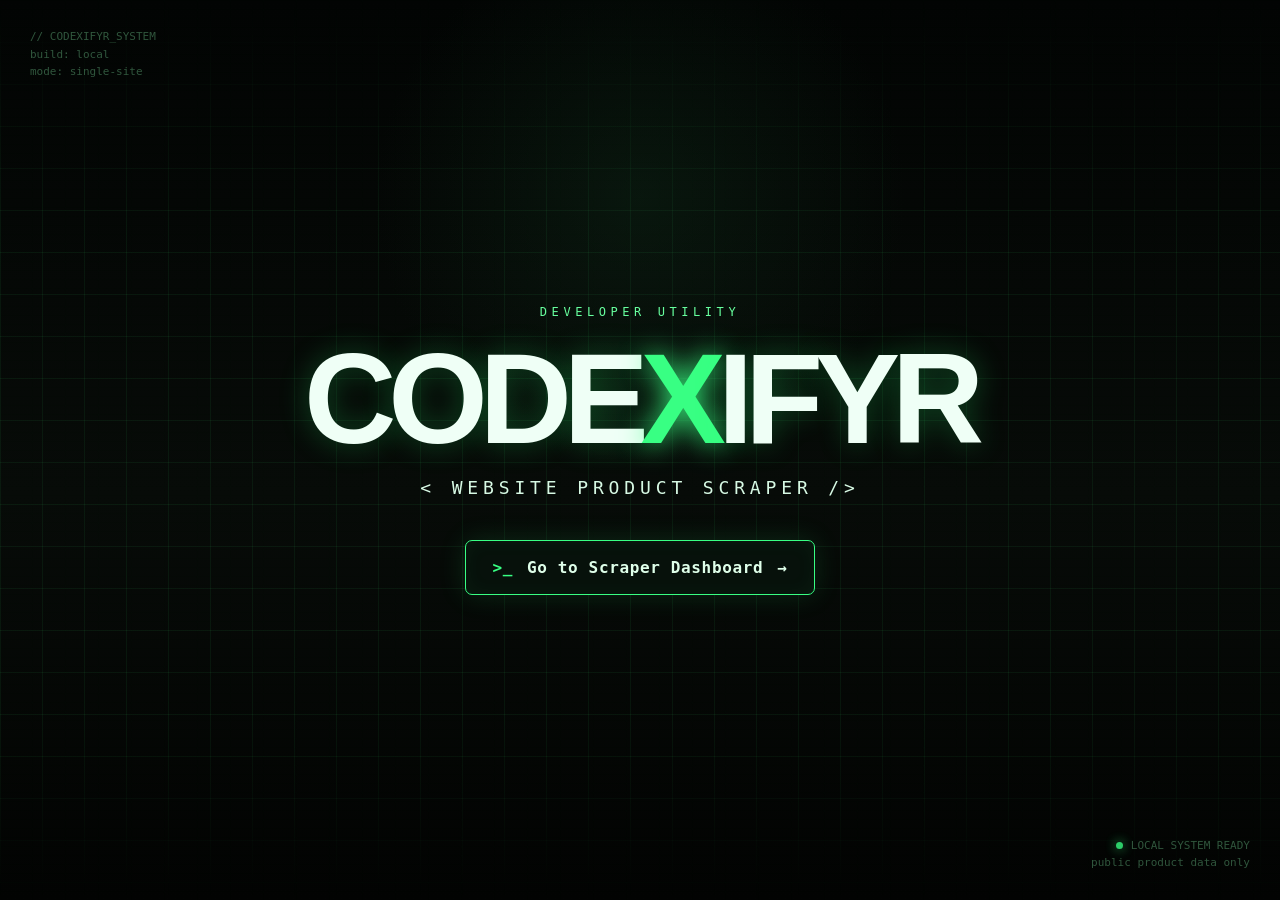
<file: tools/shopify_scraper/original_app/frontend/index.html>
<!doctype html>
<html lang="en">
<head>
  <meta charset="utf-8">
  <meta name="viewport" content="width=device-width,initial-scale=1">
  <title>Codexifyr — Website Product Scraper</title>
  <style>
    :root{color-scheme:dark;--bg:#050706;--panel:#0b110e;--line:#183d2a;--green:#38ff83;--muted:#8da99a;--text:#effff6}
    *{box-sizing:border-box} body{margin:0;min-height:100vh;background:radial-gradient(circle at 50% 22%,#12361f55,transparent 28%),linear-gradient(#020403,#070b08 55%,#020302);color:var(--text);font-family:ui-monospace,SFMono-Regular,Menlo,Consolas,monospace;overflow:hidden}
    body:before{content:"";position:fixed;inset:0;background-image:linear-gradient(#45ff8110 1px,transparent 1px),linear-gradient(90deg,#45ff8110 1px,transparent 1px);background-size:42px 42px;mask-image:linear-gradient(to bottom,transparent,#000 25%,#000 80%,transparent);pointer-events:none}
    .noise{position:fixed;inset:0;opacity:.16;pointer-events:none;background:repeating-linear-gradient(90deg,transparent 0 31px,#38ff8309 32px 33px),repeating-linear-gradient(0deg,transparent 0 7px,#38ff8308 8px 9px)}
    main{min-height:100vh;display:grid;place-items:center;padding:28px;position:relative}
    .hero{text-align:center;max-width:980px;position:relative}.eyebrow{letter-spacing:.38em;color:#67ff9e;font-size:12px;text-transform:uppercase;margin-bottom:26px}.brand{font-family:Arial Black,Impact,sans-serif;font-size:clamp(54px,10vw,132px);line-height:.85;letter-spacing:-.065em;margin:0;text-transform:uppercase;text-shadow:0 0 30px #29ff7644}.brand .x{color:var(--green);text-shadow:0 0 28px #38ff83}.tag{margin:24px auto 42px;color:#d7f9e4;letter-spacing:.27em;font-size:clamp(12px,1.7vw,18px)}
    .go{display:inline-flex;align-items:center;gap:14px;padding:17px 26px;border:1px solid var(--green);border-radius:7px;text-decoration:none;color:#dfffea;background:#07110b;box-shadow:0 0 28px #38ff8322,inset 0 0 20px #38ff830c;font-weight:800;letter-spacing:.04em;transition:.2s}.go:hover{transform:translateY(-2px);background:#0b1b12;box-shadow:0 0 40px #38ff8344}.prompt{color:var(--green)}
    .corner{position:fixed;color:#3c6b4c;font-size:11px;line-height:1.6;opacity:.8}.tl{top:28px;left:30px}.br{right:30px;bottom:28px;text-align:right}.status{display:inline-block;width:7px;height:7px;border-radius:99px;background:var(--green);box-shadow:0 0 12px var(--green);margin-right:8px}
    @media(max-width:600px){.corner{display:none}.tag{letter-spacing:.16em}.go{width:100%;justify-content:center}}
  </style>
</head>
<body>
<div class="noise"></div>
<div class="corner tl">// CODEXIFYR_SYSTEM<br>build: local<br>mode: single-site</div>
<div class="corner br"><span class="status"></span>LOCAL SYSTEM READY<br>public product data only</div>
<main>
  <section class="hero">
    <div class="eyebrow">developer utility</div>
    <h1 class="brand">CODE<span class="x">X</span>IFYR</h1>
    <div class="tag">&lt; WEBSITE PRODUCT SCRAPER /&gt;</div>
    <a class="go" href="/dashboard"><span class="prompt">&gt;_</span> Go to Scraper Dashboard <span>→</span></a>
  </section>
</main>
</body>
</html>
</file>
